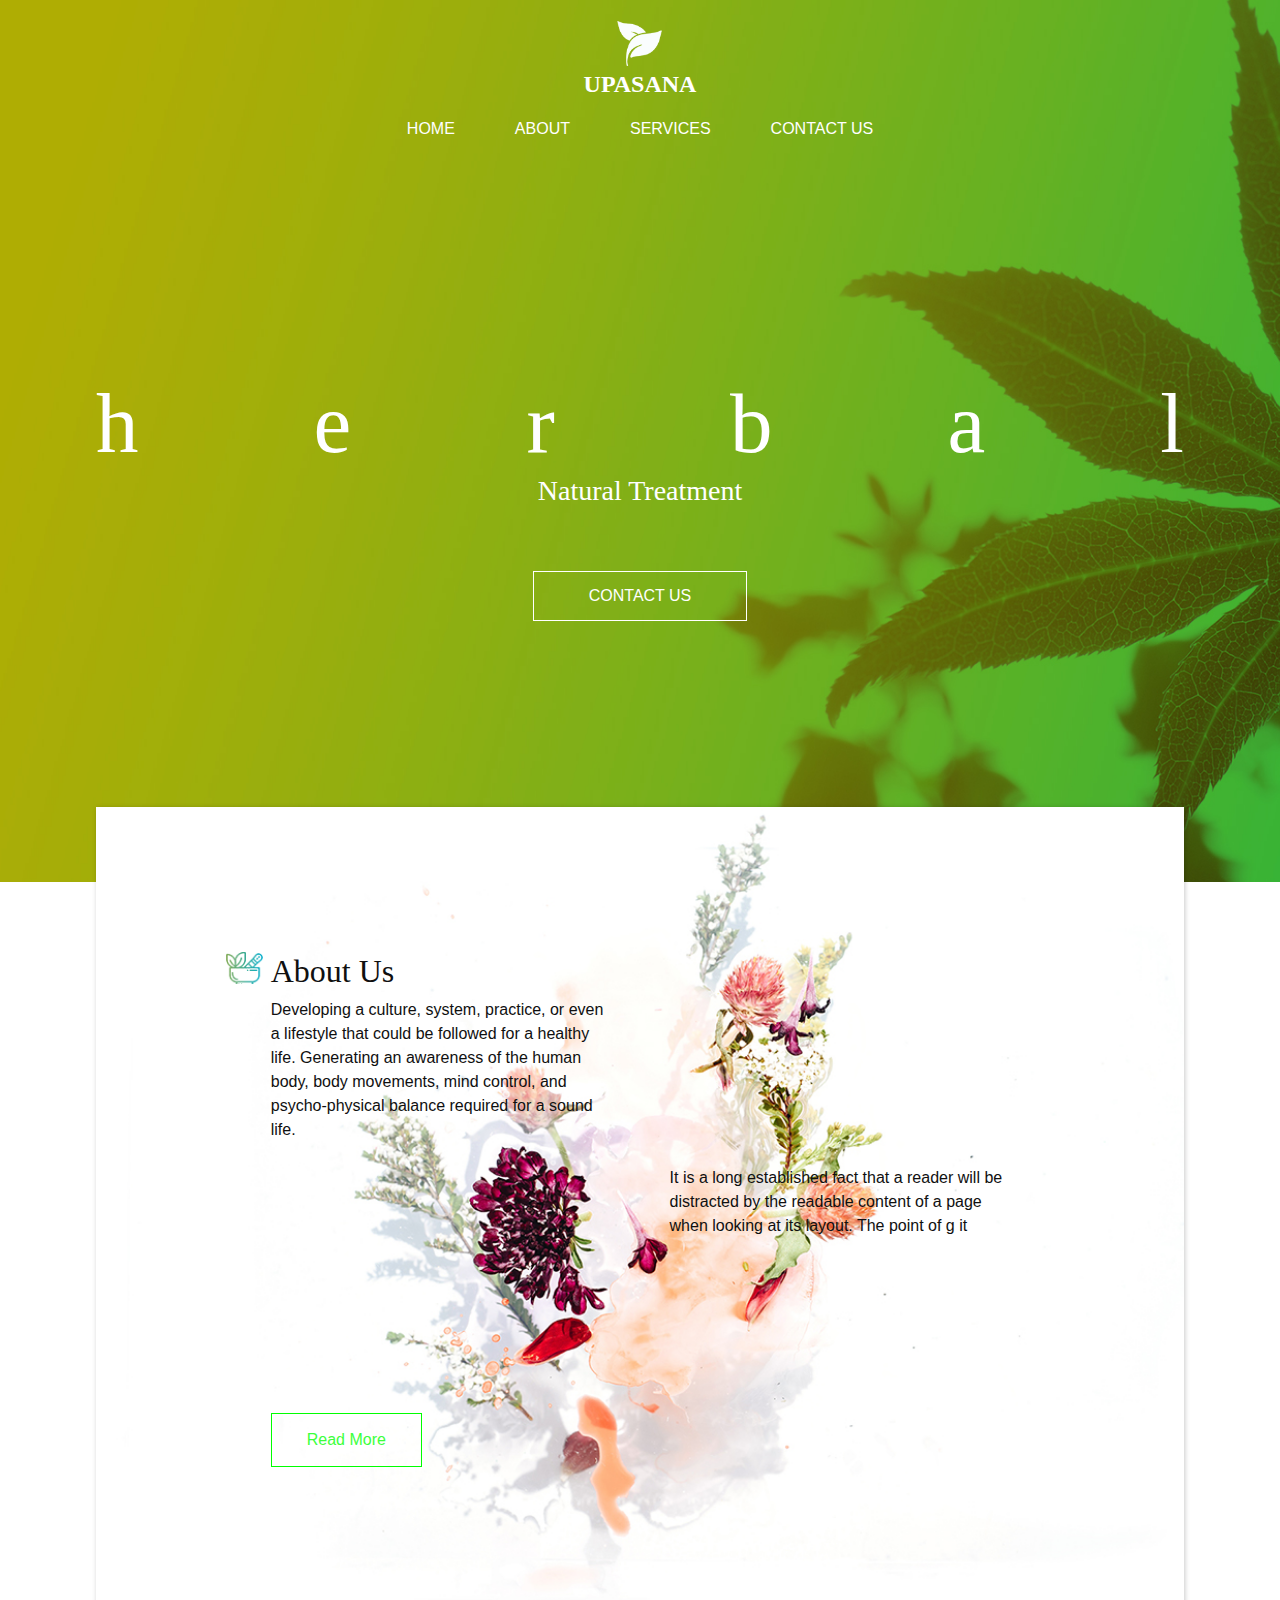
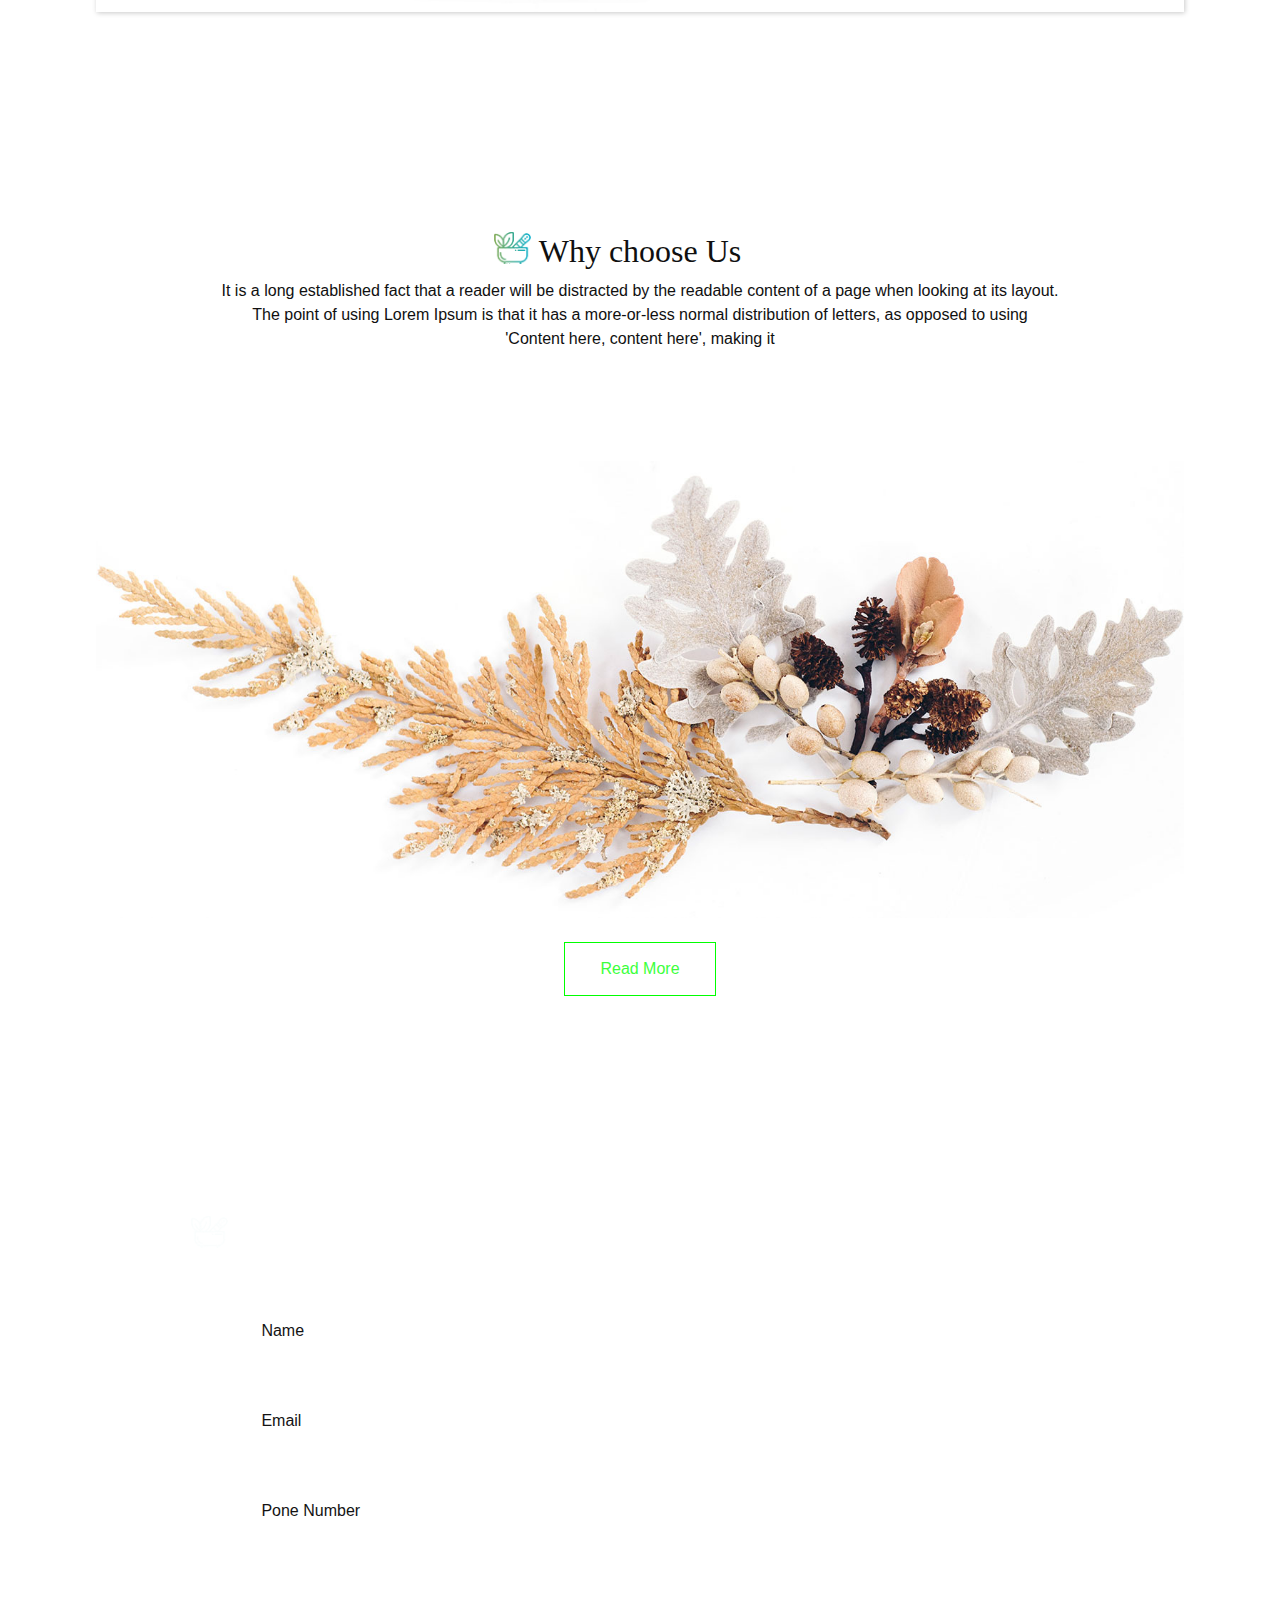
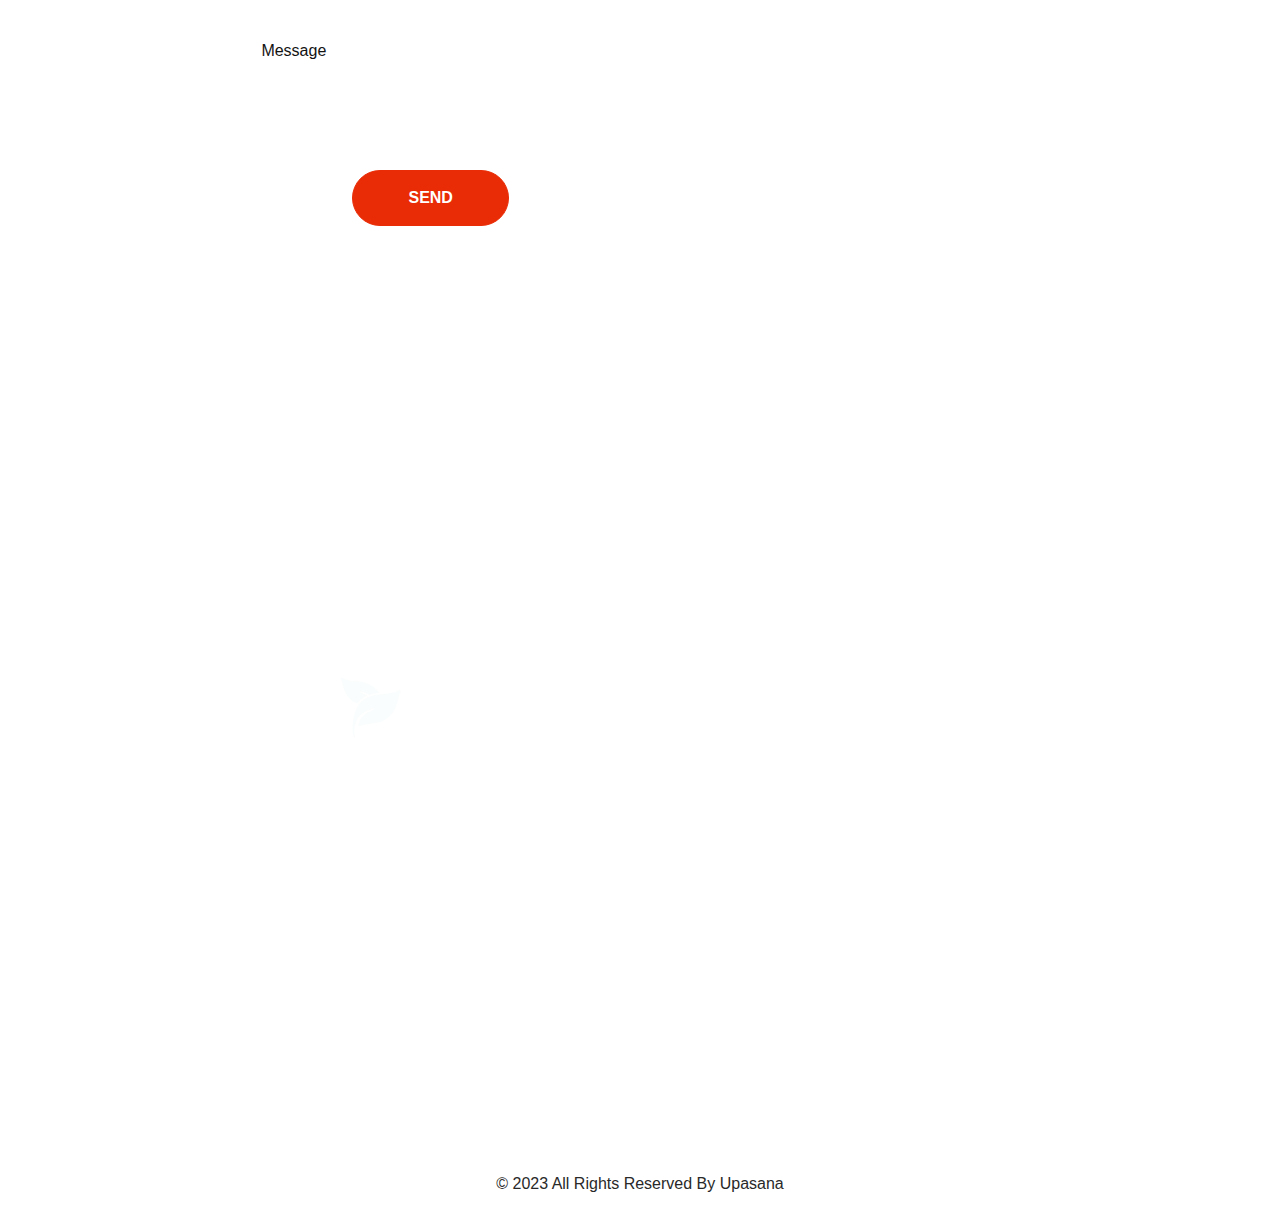
<file: medi-html/index.html>
<!DOCTYPE html>
<html>

<head>
  <!-- Basic -->
  <meta charset="utf-8" />
  <meta http-equiv="X-UA-Compatible" content="IE=edge" />
  <!-- Mobile Metas -->
  <meta name="viewport" content="width=device-width, initial-scale=1, shrink-to-fit=no" />
  <!-- Site Metas -->
  <meta name="keywords" content="" />
  <meta name="description" content="" />
  <meta name="author" content="" />

  <title>Medi</title>

  <!-- slider stylesheet -->
  <link rel="stylesheet" type="text/css"
    href="https://cdnjs.cloudflare.com/ajax/libs/OwlCarousel2/2.1.3/assets/owl.carousel.min.css" />

  <!-- bootstrap core css -->
  <link rel="stylesheet" type="text/css" href="css/bootstrap.css" />

  <!-- Custom styles for this template -->
  <link href="css/style.css" rel="stylesheet" />
  <!-- responsive style -->
  <link href="css/responsive.css" rel="stylesheet" />
</head>

<body>
  <div class="hero_area">
    <!-- header section strats -->
    <header class="header_section">
      <div class="container-fluid">
        <nav class="navbar navbar-expand-lg custom_nav-container pt-3">
          <a class="navbar-brand" href="index.html">
            <img src="images/logo.png" alt="" />
            <span>
              UPASANA
            </span>
          </a>
          <button class="navbar-toggler" type="button" data-toggle="collapse" data-target="#navbarSupportedContent"
            aria-controls="navbarSupportedContent" aria-expanded="false" aria-label="Toggle navigation">
            <span class="navbar-toggler-icon"></span>
          </button>

          <div class="collapse navbar-collapse" id="navbarSupportedContent">
            <div class="d-flex ml-auto flex-column flex-lg-row align-items-center">
              <ul class="navbar-nav  ">
                <li class="nav-item active">
                  <a class="nav-link" href="index.html">Home <span class="sr-only">(current)</span></a>
                </li>
                <li class="nav-item">
                  <a class="nav-link" href="about.html"> About </a>
                </li>
                <li class="nav-item">
                  <a class="nav-link" href="product.html"> Services </a>
                </li>
                
                <li class="nav-item">
                  <a class="nav-link" href="contact.html">Contact us</a>
                </li>
              </ul>
            </div>
          </div>
        </nav>
      </div>
    </header>
    <!-- end header section -->
    <!-- hero section -->
    <section class="hero_section">
      <div class="hero_detail">
        <h1>
          <span>
            h
          </span>
          <span>
            e
          </span>
          <span>
            r
          </span>
          <span>
            b
          </span>
          <span>
            a
          </span>
          <span>
            l
          </span>
        </h1>
        <h3>
          Natural Treatment
          </h2>
      </div>
      <div class="hero_btn-box">
        <a href="">
          Contact Us
        </a>
      </div>
    </section>
    <!-- end hero section -->
  </div>
  <!-- end hero area -->


  <!-- about section -->
  <section class="about_section layout_padding">
    <div class="about_container">
      <div class="container">
        <div class="detail">
          <h2 class="custom_heading">
            About Us
          </h2>
          <p>
            Developing a culture, system, practice, or even a lifestyle that
could be followed for a healthy life. Generating an awareness of the human body, body
movements, mind control, and psycho-physical balance
required for a sound life.
          </p>
          <div>
            <a href="">
              Read More
            </a>
          </div>
        </div>
        <div class="detail-2">
          <p>
            It is a long established fact that a reader will be distracted by the readable content of a page when
            looking at its layout. The point of g it
          </p>
        </div>
      </div>
    </div>
  </section>


  <!-- end about section -->

  


  <!-- end product section -->

  <!-- why section -->

  <section class="why_section layout_padding">
    <div class="container">
      <div class="d-flex flex-column align-items-center text-center">
        <h2 class="custom_heading ">
          Why choose Us
        </h2>
        <p class="">
          It is a long established fact that a reader will be distracted by the readable content of a page when looking
          at its layout. The point of using Lorem Ipsum is that it has a more-or-less normal distribution of letters, as
          opposed to using 'Content here, content here', making it
        </p>
      </div>
    </div>
    <div class="why_container my-4">
      <div class="img_box">
        <img src="images/why-img.jpg" alt="">
      </div>
    </div>
    <div class="d-flex justify-content-center">
      <a href="">
        Read More
      </a>
    </div>
  </section>

  <!-- end why section -->



  <!-- contact section -->

  <section class="contact_section layout_padding">
    <div class="container">
      <div class="col-md-6">
        <div class="d-flex mb-4 ml-4 ml-md-0">
          <h2 class="custom_heading text-center">
            CONTACT US
          </h2>
        </div>
        <form action="">
          <div>
            <input type="text" placeholder="Name" />
          </div>
          <div>
            <input type="email" placeholder="Email" />
          </div>
          <div>
            <input type="text" placeholder="Pone Number" />
          </div>
          <div>
            <input type="text" class="message-box" placeholder="Message" />
          </div>
          <div class="d-flex justify-content-center mt-4 ">
            <button>
              SEND
            </button>
          </div>
        </form>
      </div>
    </div>

  </section>

  <!-- end contact section -->



  <!-- info section -->
  <section class="info_section layout_padding">
    <div class="container layout_padding-top  layout_padding2-bottom">
      <div class="logo-box">
        <a href="index.html">
          <img src="images/info-logo.png" alt="">
        </a>
      </div>
      <div class="info_items">
        <a href="">
          <div class="item ">
            <div class="img-box box-1">
              <img src="images/location-white.png" alt="" />
            </div>
            <div class="detail-box">
              <p>
                It is a long established fact that a reader will be distracted by the readable content of a page when
                looking at its layout. The point of using Lorem
              </p>
            </div>
          </div>
        </a>
        <a href="">
          <div class="item ">
            <div class="img-box box-3">
              <img src="images/envelope-white.png" alt="" />
            </div>
            <div class="detail-box">
              <p>
                demo@gmail.com
              </p>
            </div>
          </div>
        </a>
        <a href="">
          <div class="item ">
            <div class="img-box box-2">
              <img src="images/telephone-white.png" alt="" />
            </div>
            <div class="detail-box">
              <p>
                +02 1234567890
              </p>
            </div>
          </div>
        </a>

      </div>
    </div>
  </section>

  <!-- end info_section -->

  <!-- footer section -->
  <section class="container-fluid footer_section">
    <p>
      &copy; 2023 All Rights Reserved By
      <a href="">Upasana</a>
    </p>
  </section>
  <!-- footer section -->

  <script type="text/javascript" src="js/jquery-3.4.1.min.js"></script>
  <script type="text/javascript" src="js/bootstrap.js"></script>
</body>

</html>
</file>
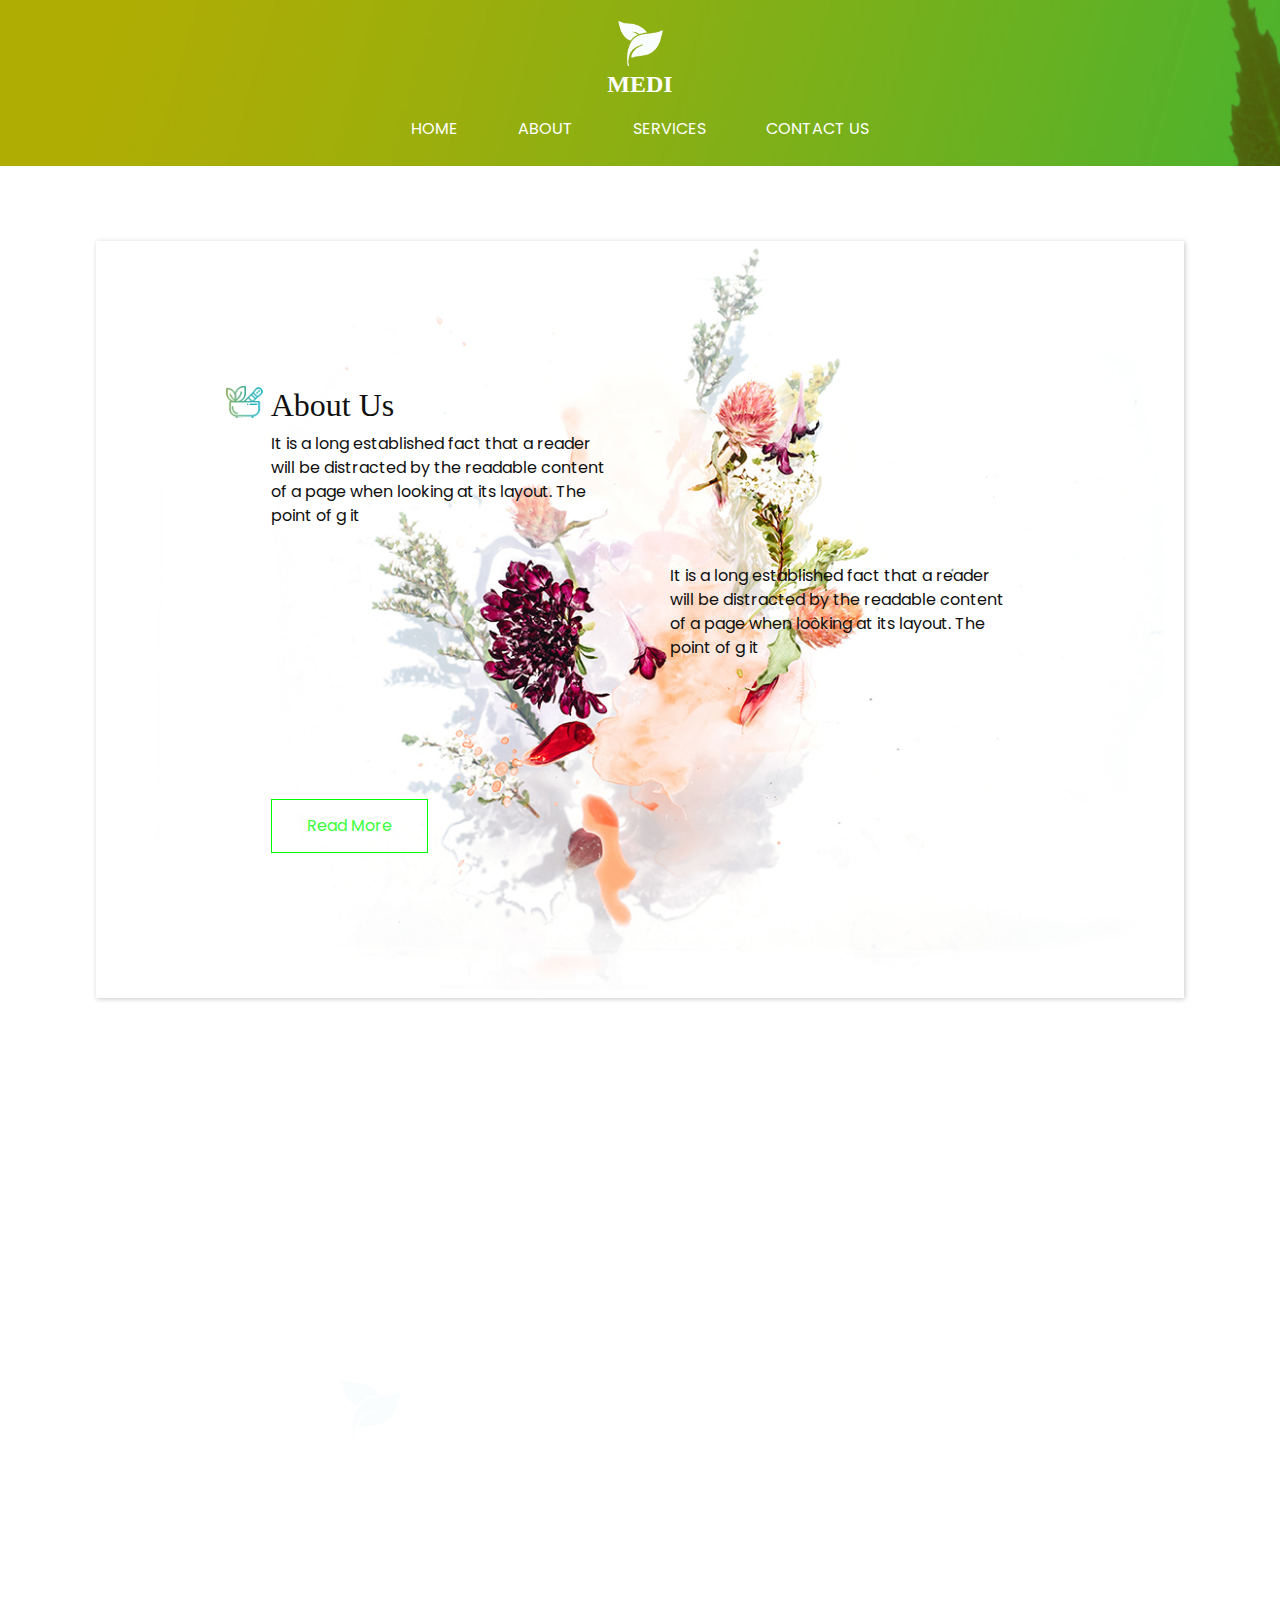
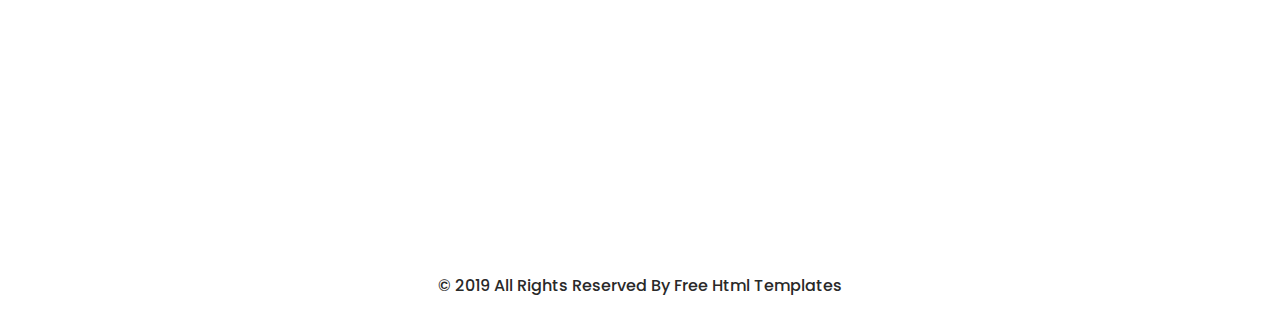
<file: medi-html/about.html>
<!DOCTYPE html>
<html>

<head>
  <!-- Basic -->
  <meta charset="utf-8" />
  <meta http-equiv="X-UA-Compatible" content="IE=edge" />
  <!-- Mobile Metas -->
  <meta name="viewport" content="width=device-width, initial-scale=1, shrink-to-fit=no" />
  <!-- Site Metas -->
  <meta name="keywords" content="" />
  <meta name="description" content="" />
  <meta name="author" content="" />

  <title>Medi</title>

  <!-- slider stylesheet -->
  <link rel="stylesheet" type="text/css"
    href="https://cdnjs.cloudflare.com/ajax/libs/OwlCarousel2/2.1.3/assets/owl.carousel.min.css" />

  <!-- bootstrap core css -->
  <link rel="stylesheet" type="text/css" href="css/bootstrap.css" />

  <!-- fonts style -->
  <link href="https://fonts.googleapis.com/css?family=Dosis:400,500|Poppins:400,700&display=swap" rel="stylesheet" />
  <!-- Custom styles for this template -->
  <link href="css/style.css" rel="stylesheet" />
  <!-- responsive style -->
  <link href="css/responsive.css" rel="stylesheet" />
</head>

<body class="sub_page">
  <div class="hero_area">
    <!-- header section strats -->
    <header class="header_section">
      <div class="container-fluid">
        <nav class="navbar navbar-expand-lg custom_nav-container pt-3">
          <a class="navbar-brand" href="index.html">
            <img src="images/logo.png" alt="" />
            <span>
              Medi
            </span>
          </a>
          <button class="navbar-toggler" type="button" data-toggle="collapse" data-target="#navbarSupportedContent"
            aria-controls="navbarSupportedContent" aria-expanded="false" aria-label="Toggle navigation">
            <span class="navbar-toggler-icon"></span>
          </button>

          <div class="collapse navbar-collapse" id="navbarSupportedContent">
            <div class="d-flex ml-auto flex-column flex-lg-row align-items-center">
              <ul class="navbar-nav  ">
                <li class="nav-item active">
                  <a class="nav-link" href="index.html">Home <span class="sr-only">(current)</span></a>
                </li>
                <li class="nav-item">
                  <a class="nav-link" href="about.html"> About </a>
                </li>
                <li class="nav-item">
                  <a class="nav-link" href="product.html">Services </a>
                </li>
                
                <li class="nav-item">
                  <a class="nav-link" href="contact.html">Contact us</a>
                </li>
              </ul>
            </div>
          </div>
        </nav>
      </div>
    </header>
    <!-- end header section -->
  </div>
  <!-- end hero area -->


  <!-- about section -->
  <section class="about_section layout_padding">
    <div class="about_container">
      <div class="container">
        <div class="detail">
          <h2 class="custom_heading">
            About Us
          </h2>
          <p>
            It is a long established fact that a reader will be distracted by the readable content of a page when
            looking at its layout. The point of g it
          </p>
          <div>
            <a href="">
              Read More
            </a>
          </div>
        </div>
        <div class="detail-2">
          <p>
            It is a long established fact that a reader will be distracted by the readable content of a page when
            looking at its layout. The point of g it
          </p>
        </div>
      </div>
    </div>
  </section>


  <!-- end about section -->



  <!-- info section -->
  <section class="info_section layout_padding">
    <div class="container layout_padding-top  layout_padding2-bottom">
      <div class="logo-box">
        <a href="index.html">
          <img src="images/info-logo.png" alt="">
        </a>
      </div>
      <div class="info_items">
        <a href="">
          <div class="item ">
            <div class="img-box box-1">
              <img src="images/location-white.png" alt="" />
            </div>
            <div class="detail-box">
              <p>
                It is a long established fact that a reader will be distracted by the readable content of a page when
                looking at its layout. The point of using Lorem
              </p>
            </div>
          </div>
        </a>
        <a href="">
          <div class="item ">
            <div class="img-box box-3">
              <img src="images/envelope-white.png" alt="" />
            </div>
            <div class="detail-box">
              <p>
                demo@gmail.com
              </p>
            </div>
          </div>
        </a>
        <a href="">
          <div class="item ">
            <div class="img-box box-2">
              <img src="images/telephone-white.png" alt="" />
            </div>
            <div class="detail-box">
              <p>
                +02 1234567890
              </p>
            </div>
          </div>
        </a>

      </div>
    </div>
  </section>

  <!-- end info_section -->

  <!-- footer section -->
  <section class="container-fluid footer_section">
    <p>
      &copy; 2019 All Rights Reserved By
      <a href="https://html.design/">Free Html Templates</a>
    </p>
  </section>
  <!-- footer section -->

  <script type="text/javascript" src="js/jquery-3.4.1.min.js"></script>
  <script type="text/javascript" src="js/bootstrap.js"></script>
</body>

</html>
</file>
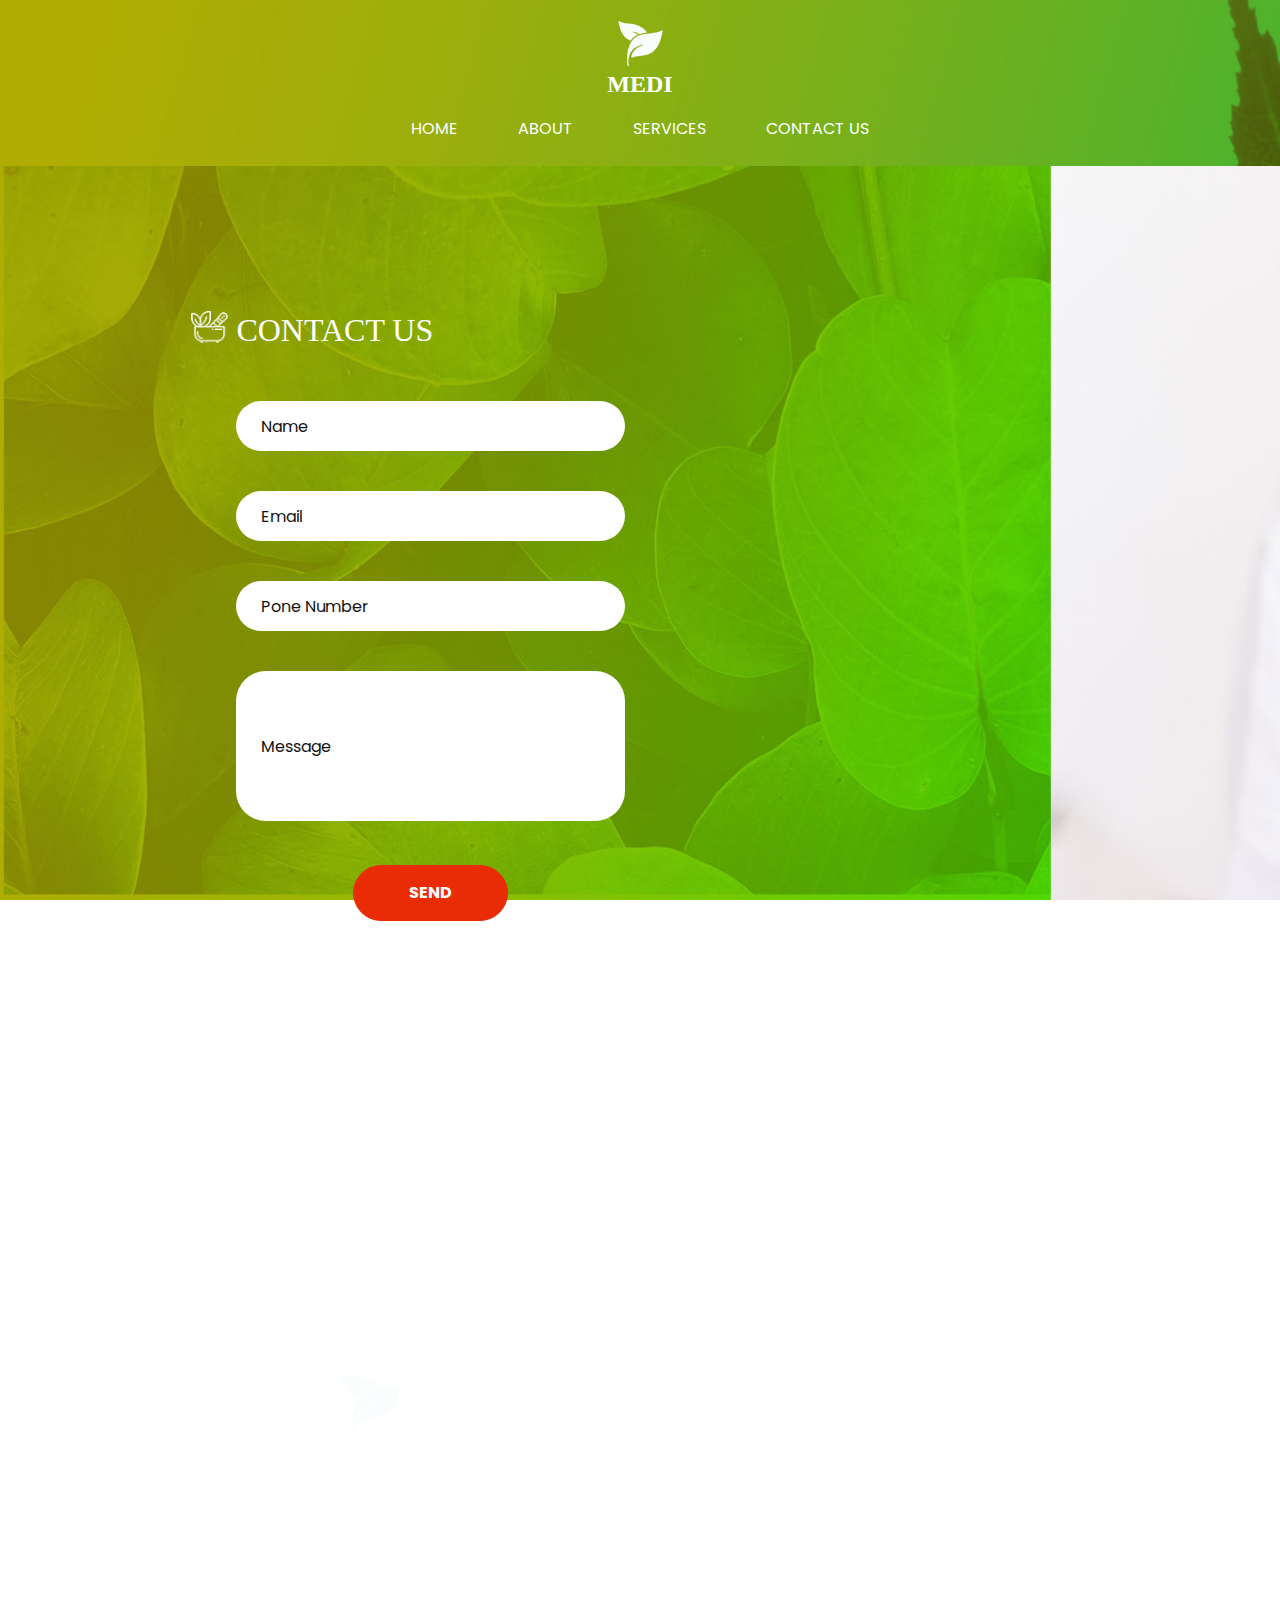
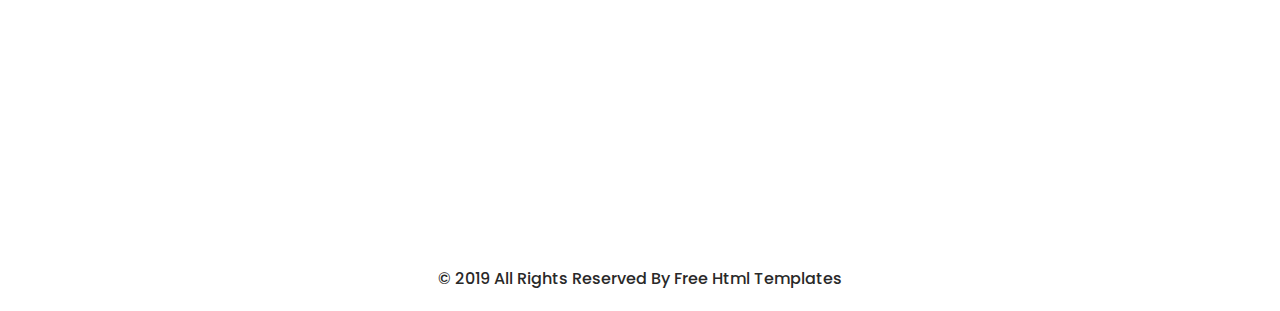
<file: medi-html/contact.html>
<!DOCTYPE html>
<html>

<head>
  <!-- Basic -->
  <meta charset="utf-8" />
  <meta http-equiv="X-UA-Compatible" content="IE=edge" />
  <!-- Mobile Metas -->
  <meta name="viewport" content="width=device-width, initial-scale=1, shrink-to-fit=no" />
  <!-- Site Metas -->
  <meta name="keywords" content="" />
  <meta name="description" content="" />
  <meta name="author" content="" />

  <title>Medi</title>

  <!-- slider stylesheet -->
  <link rel="stylesheet" type="text/css"
    href="https://cdnjs.cloudflare.com/ajax/libs/OwlCarousel2/2.1.3/assets/owl.carousel.min.css" />

  <!-- bootstrap core css -->
  <link rel="stylesheet" type="text/css" href="css/bootstrap.css" />

  <!-- fonts style -->
  <link href="https://fonts.googleapis.com/css?family=Dosis:400,500|Poppins:400,700&display=swap" rel="stylesheet" />
  <!-- Custom styles for this template -->
  <link href="css/style.css" rel="stylesheet" />
  <!-- responsive style -->
  <link href="css/responsive.css" rel="stylesheet" />
</head>

<body class="sub_page">
  <div class="hero_area">
    <!-- header section strats -->
    <header class="header_section">
      <div class="container-fluid">
        <nav class="navbar navbar-expand-lg custom_nav-container pt-3">
          <a class="navbar-brand" href="index.html">
            <img src="images/logo.png" alt="" />
            <span>
              Medi
            </span>
          </a>
          <button class="navbar-toggler" type="button" data-toggle="collapse" data-target="#navbarSupportedContent"
            aria-controls="navbarSupportedContent" aria-expanded="false" aria-label="Toggle navigation">
            <span class="navbar-toggler-icon"></span>
          </button>

          <div class="collapse navbar-collapse" id="navbarSupportedContent">
            <div class="d-flex ml-auto flex-column flex-lg-row align-items-center">
              <ul class="navbar-nav  ">
                <li class="nav-item active">
                  <a class="nav-link" href="index.html">Home <span class="sr-only">(current)</span></a>
                </li>
                <li class="nav-item">
                  <a class="nav-link" href="about.html"> About </a>
                </li>
                <li class="nav-item">
                  <a class="nav-link" href="product.html"> Services </a>
                </li>

                <li class="nav-item">
                  <a class="nav-link" href="contact.html">Contact us</a>
                </li>
              </ul>
            </div>
          </div>
        </nav>
      </div>
    </header>
    <!-- end header section -->
  </div>
  <!-- end hero area -->





  <!-- contact section -->

  <section class="contact_section layout_padding">
    <div class="container">
      <div class="col-md-6">
        <div class="d-flex mb-4 ml-4 ml-md-0">
          <h2 class="custom_heading text-center">
            CONTACT US
          </h2>
        </div>
        <form action="">
          <div>
            <input type="text" placeholder="Name" />
          </div>
          <div>
            <input type="email" placeholder="Email" />
          </div>
          <div>
            <input type="text" placeholder="Pone Number" />
          </div>
          <div>
            <input type="text" class="message-box" placeholder="Message" />
          </div>
          <div class="d-flex justify-content-center mt-4 ">
            <button>
              SEND
            </button>
          </div>
        </form>
      </div>
    </div>

  </section>

  <!-- end contact section -->


  <!-- info section -->
  <section class="info_section layout_padding">
    <div class="container layout_padding-top  layout_padding2-bottom">
      <div class="logo-box">
        <a href="index.html">
          <img src="images/info-logo.png" alt="">
        </a>
      </div>
      <div class="info_items">
        <a href="">
          <div class="item ">
            <div class="img-box box-1">
              <img src="images/location-white.png" alt="" />
            </div>
            <div class="detail-box">
              <p>
                It is a long established fact that a reader will be distracted by the readable content of a page when
                looking at its layout. The point of using Lorem
              </p>
            </div>
          </div>
        </a>
        <a href="">
          <div class="item ">
            <div class="img-box box-3">
              <img src="images/envelope-white.png" alt="" />
            </div>
            <div class="detail-box">
              <p>
                demo@gmail.com
              </p>
            </div>
          </div>
        </a>
        <a href="">
          <div class="item ">
            <div class="img-box box-2">
              <img src="images/telephone-white.png" alt="" />
            </div>
            <div class="detail-box">
              <p>
                +02 1234567890
              </p>
            </div>
          </div>
        </a>

      </div>
    </div>
  </section>

  <!-- end info_section -->

  <!-- footer section -->
  <section class="container-fluid footer_section">
    <p>
      &copy; 2019 All Rights Reserved By
      <a href="https://html.design/">Free Html Templates</a>
    </p>
  </section>
  <!-- footer section -->

  <script type="text/javascript" src="js/jquery-3.4.1.min.js"></script>
  <script type="text/javascript" src="js/bootstrap.js"></script>
</body>

</html>
</file>
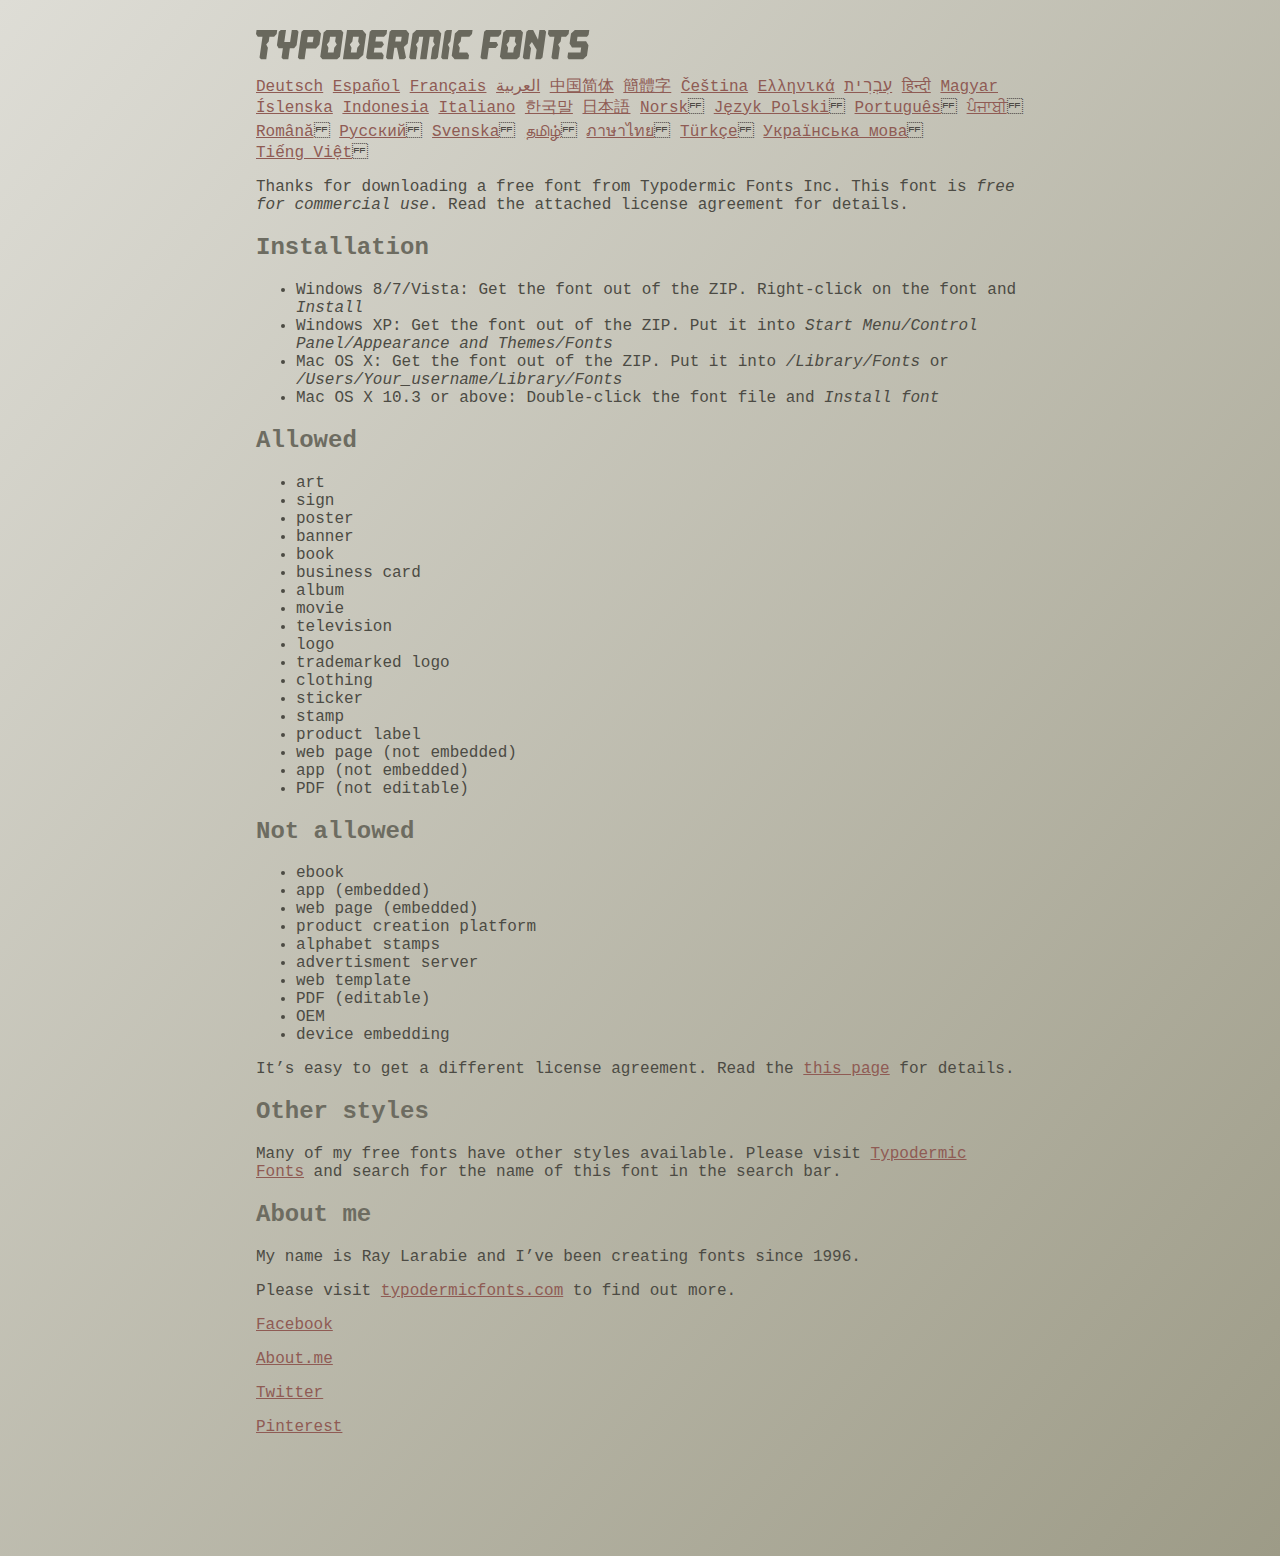
<file: medi-html/fonts/ethnocentric/read-this.html>
<head>
<meta http-equiv="Content-Type" content="text/html; charset=utf-8">
<title>Typodermic Fonts Inc. Freeware Font instructions 2014</title>
<style type="text/css">
body {
	margin:30px 20% 120px 20%;
	padding:0px;
	font-family:Consolas, Courier, sans-serif;
	color:#4c4b44;
	background-color:#c2c1b3;

/* IE10 Consumer Preview */ 
background-image: -ms-linear-gradient(top left, #DEDDD6 0%, #9D9B87 100%);

/* Mozilla Firefox */ 
background-image: -moz-linear-gradient(top left, #DEDDD6 0%, #9D9B87 100%);

/* Opera */ 
background-image: -o-linear-gradient(top left, #DEDDD6 0%, #9D9B87 100%);

/* Webkit (Safari/Chrome 10) */ 
background-image: -webkit-gradient(linear, left top, right bottom, color-stop(0, #DEDDD6), color-stop(1, #9D9B87));

/* Webkit (Chrome 11+) */ 
background-image: -webkit-linear-gradient(top left, #DEDDD6 0%, #9D9B87 100%);

/* W3C Markup, IE10 Release Preview */ 
background-image: linear-gradient(to bottom right, #DEDDD6 0%, #9D9B87 100%);

	}
h2 {color:#6d6c61;}
a {color:#8f5b54;}
a:hover {color:#ffffff; background-color:#9a998c;}
</style>
</head>

<body>

<svg width="350px" height="30px">
	<path fill="#69685D" d="M0,4.006L0.554,0h20.674l-0.553,4.006l-2.559,2.772h-4.688l-0.682,4.816l-2.515,3.026l1.663,3.07
		l-1.62,11.594H4.987l-1.448-1.79l2.94-20.716H1.791L0,4.006z"/>
	<path fill="#69685D" d="M35.8,0h5.285l1.408,1.791l-1.876,13.343l-2.515,3.111h-4.264l-1.534,11.04h-5.286l-1.449-1.79l1.322-9.25
		h-4.263l-1.705-3.111l1.875-13.343L24.76,0h5.242l-1.706,12.064h5.799L35.8,0z"/>
	<path fill="#69685D" d="M62.09,0l2.899,3.453L63.412,14.58l-3.496,3.962h-9.805l-1.491,10.742h-5.244l-1.493-1.79l3.625-25.704
		L47.469,0H62.09z M50.965,12.362h5.797l0.81-5.583h-5.799L50.965,12.362z"/>
	<path fill="#69685D" d="M64.256,26.642l3.367-24.041L70.523,0h14.664l2.132,2.601l-3.368,24.041l-2.856,2.643H66.431L64.256,26.642
		z M73.335,11.595l-2.514,3.026l1.663,3.07l-0.683,4.816H77.6l0.68-4.816l2.516-3.07l-1.663-3.026l0.681-4.816h-5.796L73.335,11.595
		z"/>
	<path fill="#69685D" d="M86.926,29.285L91.017,0h15.518l3.581,4.307l-2.899,20.673l-4.774,4.305H86.926z M96.345,11.595
		l-2.515,3.026l1.664,3.07l-0.683,4.816h5.798l0.681-4.816l2.516-3.07l-1.663-3.026l0.681-4.816h-5.796L96.345,11.595z"/>
	<path fill="#69685D" d="M127.114,29.285h-15.473l-1.492-1.79l3.624-25.704L115.731,0h15.389l-0.554,4.006l-2.557,2.772h-7.971
		l-0.684,4.816h6.906l1.662,3.026l-2.515,3.111h-6.905l-0.683,4.775h8.057l1.791,2.771L127.114,29.285z"/>
	<path fill="#69685D" d="M150.21,0l2.898,3.453l-1.405,9.977l-3.881,3.452l2.217,10.613l-1.748,1.79h-4.944l-2.387-11.553h-2.6
		l-1.622,11.553h-5.241l-1.493-1.79l3.624-25.704L135.588,0H150.21z M145.691,6.779h-5.796l-0.683,4.816h5.799L145.691,6.779z"/>
	<path fill="#69685D" d="M159.92,29.285h-5.242l-1.492-1.79l3.41-24.042L160.432,0h21.911l2.897,3.453l-3.409,24.042l-1.876,1.79
		h-5.284l1.617-11.594l2.517-3.07l-1.662-3.026l0.681-4.816h-4.092l-3.154,22.506h-6.522l3.155-22.506h-4.134l-0.683,4.816
		l-2.515,3.026l1.663,3.07L159.92,29.285z"/>
	<path fill="#69685D" d="M191.879,29.285h-5.244l-1.492-1.79l3.624-25.704L190.728,0h5.242l-1.619,11.595l-2.516,3.026l1.663,3.07
		L191.879,29.285z"/>
	<path fill="#69685D" d="M213.018,25.279l-0.554,4.006h-13.854l-2.899-3.494l3.156-22.338L202.702,0h13.854l-0.555,4.006
		l-2.558,2.772h-8.1l-0.683,4.816l-2.515,3.026l1.663,3.07l-0.683,4.816h8.1L213.018,25.279z"/>
	<path fill="#69685D" d="M226.007,29.285l-1.492-1.79l3.624-25.704L230.1,0h15.473l-0.554,4.006l-2.557,2.772h-8.058l-0.724,5.115
		h6.818l1.664,3.07l-2.557,3.11h-6.82l-1.535,11.211H226.007z"/>
	<path fill="#69685D" d="M243.903,26.642l3.368-24.041L250.17,0h14.663l2.131,2.601l-3.367,24.041l-2.855,2.643h-14.664
		L243.903,26.642z M252.983,11.595l-2.516,3.026l1.662,3.07l-0.681,4.816h5.796l0.684-4.816l2.515-3.07l-1.664-3.026l0.684-4.816
		h-5.798L252.983,11.595z"/>
	<path fill="#69685D" d="M280.639,19.822l-4.731-7.758l-2.516,3.069l1.662,3.069l-1.533,11.082h-5.244l-1.493-1.79l3.626-25.704
		L272.37,0h4.773l4.902,9.677L283.41,0h5.285l1.407,1.791l-3.623,25.704l-1.877,1.79h-5.285L280.639,19.822z"/>
	<path fill="#69685D" d="M291.926,4.006L292.48,0h20.674l-0.554,4.006l-2.557,2.772h-4.691l-0.681,4.816l-2.516,3.026l1.664,3.07
		l-1.621,11.594h-5.285l-1.451-1.79l2.942-20.716h-4.689L291.926,4.006z"/>
	<path fill="#69685D" d="M325.168,17.478h-9.209l-2.387-3.923l1.45-10.102L318.857,0h14.452l-0.682,4.86l-1.621,1.918h-9.506
		l-0.64,4.561h9.208l2.388,3.878l-1.493,10.572l-3.836,3.494h-14.579l-1.107-1.917l0.682-4.86h12.362L325.168,17.478z"/>
</svg>

<br>

<p translate="no">

<a href="http://translate.google.com/translate?hl=en&sl=en&tl=de&u=http://typodermicfonts.com/wp-content/uploads/2014/02/read-this.html&sandbox=0&usg=ALkJrhivq6___mill12Uw6fPvMWyJxstkw">Deutsch</a>

<a href="http://translate.google.com/translate?hl=en&sl=en&tl=es&u=http://typodermicfonts.com/wp-content/uploads/2014/02/read-this.html&sandbox=0&usg=ALkJrhjAt3cpinDeMTX6Ro8UcZFqaE8K5Q">Español</a>

<a href="http://translate.google.com/translate?hl=en&sl=en&tl=fr&u=http://typodermicfonts.com/wp-content/uploads/2014/02/read-this.html&sandbox=0&usg=ALkJrhjObLPhFyyhwigF-dBoOZ3eXYdDsw">Français</a>

<a href="http://translate.google.com/translate?hl=en&sl=en&tl=ar&u=http://typodermicfonts.com/wp-content/uploads/2014/02/read-this.html&sandbox=0&usg=ALkJrhg2hs-st3zodt-AjmoeuPHfyJsTEg">العربية</a>

<a href="http://translate.google.com/translate?hl=en&sl=en&tl=zh-CN&u=http://typodermicfonts.com/wp-content/uploads/2014/02/read-this.html&sandbox=0&usg=ALkJrhiilVnjG1Ks0DN7UyRqbKExhxAT-Q">中国简体</a>

<a href="http://translate.google.com/translate?hl=en&sl=en&tl=zh-TW&u=http://typodermicfonts.com/wp-content/uploads/2014/02/read-this.html&sandbox=0&usg=ALkJrhiSCPRAYToARlHI4kxIK9eCIFKQhw">簡體字</a>

<a href="http://translate.google.com/translate?hl=en&sl=en&tl=cs&u=http://typodermicfonts.com/wp-content/uploads/2014/02/read-this.html&sandbox=0&usg=ALkJrhj3z2HOOmCXLT-ApYW2SCeBvTGvTA">Čeština</a>

<a href="http://translate.google.com/translate?hl=en&sl=en&tl=el&u=http://typodermicfonts.com/wp-content/uploads/2014/02/read-this.html&sandbox=0&usg=ALkJrhhoORG-43TvZ2NVrll3T0oyOZE0VA">Ελληνικά</a>

<a href="http://translate.google.com/translate?hl=en&sl=en&tl=iw&u=http://typodermicfonts.com/wp-content/uploads/2014/02/read-this.html&sandbox=0&usg=ALkJrhiP4kLXdDxVNuV6-9tHJ8Tbt-1xKw">עִבְרִית</a>

<a href="http://translate.google.com/translate?hl=en&sl=en&tl=hi&u=http://typodermicfonts.com/wp-content/uploads/2014/02/read-this.html&sandbox=0&usg=ALkJrhhJmUufReWrMTSaGKPPOqV7q5jpGQ">हिन्दी</a>

<a href="http://translate.google.com/translate?hl=en&sl=en&tl=hu&u=http://typodermicfonts.com/wp-content/uploads/2014/02/read-this.html&sandbox=0&usg=ALkJrhgfcL_UwP3jkr6Vvq35rkhETFuTug">Magyar</a>

<a href="http://translate.google.com/translate?hl=en&sl=en&tl=is&u=http://typodermicfonts.com/wp-content/uploads/2014/02/read-this.html&sandbox=0&usg=ALkJrhjpK9lELyRP50Vv3RNgqCJDb6d-GQ">Íslenska</a>

<a href="http://translate.google.com/translate?hl=en&sl=en&tl=id&u=http://typodermicfonts.com/wp-content/uploads/2014/02/read-this.html&sandbox=0&usg=ALkJrhiExV3gmyXBUVqcwNiGiUWQSRrgIQ">Indonesia</a>

<a href="http://translate.google.com/translate?hl=en&sl=en&tl=it&u=http://typodermicfonts.com/wp-content/uploads/2014/02/read-this.html&sandbox=0&usg=ALkJrhgMr2_uulaLYRSFz8C34rtcbN6XEg">Italiano</a>

<a href="http://translate.google.com/translate?hl=en&sl=en&tl=ko&u=http://typodermicfonts.com/wp-content/uploads/2014/02/read-this.html&sandbox=0&usg=ALkJrhhl_nNXiOMIiBERq879UXH1XYfZGw">한국말</a>

<a href="http://translate.google.com/translate?hl=en&ie=UTF8&prev=_t&sl=en&tl=ja&u=http://typodermicfonts.com/wp-content/uploads/2014/02/read-this.html&sandbox=0&usg=ALkJrhi2FvSFgSUub72-Sq2moIRAosCiLA">日本語</a>

<a href="http://translate.google.com/translate?hl=en&sl=en&tl=no&u=http://typodermicfonts.com/wp-content/uploads/2014/02/read-this.html&sandbox=0&usg=ALkJrhhnf9AGd5hfxwA04e1w-tfYPha1ww">Norsk</a>
<a href="http://translate.google.com/translate?hl=en&sl=en&tl=pl&u=http://typodermicfonts.com/wp-content/uploads/2014/02/read-this.html&sandbox=0&usg=ALkJrhjZTe5eJRrZffLe0zgqEHPrMb8pOQ">Język&nbsp;Polski</a>
<a href="http://translate.google.com/translate?hl=en&sl=en&tl=pt-BR&u=http://typodermicfonts.com/wp-content/uploads/2014/02/read-this.html&sandbox=0&usg=ALkJrhg-zp3i6AcZCv02ONjZ5YvkcCFDBw">Português</a>
<a href="http://translate.google.com/translate?hl=en&sl=en&tl=pa&u=http://typodermicfonts.com/wp-content/uploads/2014/02/read-this.html&sandbox=0&usg=ALkJrhhPEMoYvW59_DJT7y6fxgG2IMh23A">ਪੰਜਾਬੀ</a>
<a href="http://translate.google.com/translate?hl=en&sl=en&tl=ro&u=http://typodermicfonts.com/wp-content/uploads/2014/02/read-this.html&sandbox=0&usg=ALkJrhgD0R8zxuQQh-YmFpQTJdvjhAYm2A">Română</a>
<a href="http://translate.google.com/translate?hl=en&sl=en&tl=ru&u=http://typodermicfonts.com/wp-content/uploads/2014/02/read-this.html&sandbox=0&usg=ALkJrhgI6c7Pd-FCcipT4xc2NPTefj5JJg">Русский</a>
<a href="http://translate.google.com/translate?hl=en&sl=en&tl=sv&u=http://typodermicfonts.com/wp-content/uploads/2014/02/read-this.html&sandbox=0&usg=ALkJrhhA8gW_-rjCbZQ5TK46zFMB3_StEQ">Svenska</a>
<a href="http://translate.google.com/translate?hl=en&sl=en&tl=ta&u=http://typodermicfonts.com/wp-content/uploads/2014/02/read-this.html&sandbox=0&usg=ALkJrhiwxxCEPzu3pHBXP-fbTZaOzYqe3g">தமிழ்</a>
<a href="http://translate.google.com/translate?hl=en&sl=en&tl=th&u=http://typodermicfonts.com/wp-content/uploads/2014/02/read-this.html&sandbox=0&usg=ALkJrhjP1N1DRUB1M81k5mi5KnRtt5C2-Q">ภาษาไทย</a>
<a href="http://translate.google.com/translate?hl=en&sl=en&tl=tr&u=http://typodermicfonts.com/wp-content/uploads/2014/02/read-this.html&sandbox=0&usg=ALkJrhiTYbD039OWznCcGyQnMy89_v-1gA">Türkçe</a>
<a href="http://translate.google.com/translate?hl=en&sl=en&tl=uk&u=http%3A%2F%2Ftypodermicfonts.com%2Fwp-content%2Fuploads%2F2014%2F02%2Fread-this.html">Українська&nbsp;мова</a>
<a href="http://translate.google.com/translate?hl=en&sl=en&tl=vi&u=http://typodermicfonts.com/wp-content/uploads/2014/02/read-this.html&sandbox=0&usg=ALkJrhirTQPOLCZognLpxOvJQT_158y07A">Tiếng&nbsp;Việt</a>
</p>


<p>Thanks for downloading a free font from <span translate="no">Typodermic Fonts Inc.</span> This font is <em>free for commercial use</em>. Read the attached license agreement for details.</p>


<h2>Installation</h2>

<ul>
<li>Windows 8/7/Vista: Get the font out of the ZIP. Right-click on the font and <em>Install</em>
<li>Windows XP: Get the font out of the ZIP. Put it into <cite translate="no">Start Menu/Control Panel/Appearance and Themes/Fonts</cite>
<li>Mac OS X: Get the font out of the ZIP. Put it into <cite translate="no">/Library/Fonts</cite> or <cite translate="no">/Users/Your_username/Library/Fonts</cite>
<li>Mac OS X 10.3 or above: Double-click the font file and <em>Install font</em>
</ul>


<h2>Allowed</h2>

<ul>
<li>art
<li>sign
<li>poster
<li>banner
<li>book
<li>business card
<li>album
<li>movie
<li>television
<li>logo
<li>trademarked logo
<li>clothing
<li>sticker
<li>stamp
<li>product label
<li>web page (not embedded)
<li>app (not embedded)
<li>PDF (not editable)
</ul>

<h2>Not allowed</h2>

<ul>
<li>ebook
<li>app (embedded)
<li>web page (embedded)
<li>product creation platform
<li>alphabet stamps
<li>advertisment server
<li>web template
<li>PDF (editable)
<li>OEM
<li>device embedding
</ul>

<p>It&rsquo;s easy to get a different license agreement. Read the <a href="http://typodermicfonts.com/custom/">this page</a> for details.</p>

<h2>Other styles</h2>

<p>Many of my free fonts have other styles available. Please visit <a href="http://typodermicfonts.com">Typodermic Fonts</a> and search for the name of this font in the search bar.</p>


<h2>About me</h2>

<p>My name is <span translate="no">Ray Larabie</span> and I&rsquo;ve been creating fonts since 1996.</p>

<p>Please visit <a href="http://typodermicfonts.com">typodermicfonts.com</a> to find out more.</p>

<p translate="no"><a href="https://www.facebook.com/pages/Typodermic-Fonts/7153899975">Facebook</a></p>
<p translate="no"><a href="http://about.me/raylarabie/#">About.me</a></p>
<p translate="no"><p><a href="https://twitter.com/typodermic">Twitter</a></p>
<p translate="no"><p><a href="http://www.pinterest.com/plywood747/">Pinterest</a></p>

</body>
</file>
<file: medi-html/css/style.css>
@font-face {
  font-family: "Ethnocentric";
  src: url("../fonts/ethnocentric/ethnocentric rg.ttf") format("ttf");
  font-weight: 400;
}

@font-face {
  font-family: "Ethnocentric";
  src: url("../fonts/ethnocentric/ethnocentric rg it.ttf") format("ttf");
  font-weight: 400;
}

@font-face {
  font-family: "poppins";
  src: url("../fonts/ethnocentric/Poppins-Regular.ttf") format("ttf");
  font-weight: 400;
}

@font-face {
  font-family: "poppins";
  src: url("../fonts/ethnocentric/Poppins-Bold.ttf") format("ttf");
  font-weight: bold;
}

h1,
h2,
h3 {
  font-family: "Ethnocentric";
}

body {
  font-family: "poppins", sans-serif;
  color: #101010;
  background-color: #ffffff;
}

.layout_padding {
  padding: 75px 0;
}

.layout_padding2 {
  padding: 45px 0;
}

.layout_padding2-top {
  padding-top: 45px;
}

.layout_padding2-bottom {
  padding-bottom: 45px;
}

.layout_padding-top {
  padding-top: 75px;
}

.layout_padding-bottom {
  padding-bottom: 75px;
}

.custom_heading {
  position: relative;
}

.custom_heading::before {
  position: absolute;
  content: "";
  left: -45px;
  width: 37px;
  height: 32px;
  background-image: url(../images/herbal.png);
  background-size: cover;
}

/*header section*/
.hero_area {
  height: 98vh;
  background-image: url(../images/hero.jpg);
  background-size: cover;
  background-attachment: fixed;
}

.sub_page .hero_area {
  height: auto;
}

.hero_area.sub_pages {
  height: auto;
}

.header_section .container-fluid {
  padding-right: 25px;
  padding-left: 25px;
}

.header_section .nav_container {
  margin: 0 auto;
}

.custom_nav-container.navbar-expand-lg .navbar-nav .nav-link {
  padding: 10px 30px;
  color: #ffffff;
  text-align: center;
  text-transform: uppercase;
}

a,
a:hover,
a:focus {
  text-decoration: none;
}

a:hover,
a:focus {
  color: initial;
}

.btn,
.btn:focus {
  outline: none !important;
  -webkit-box-shadow: none;
          box-shadow: none;
}

.navbar-brand,
.navbar-brand:hover {
  text-transform: uppercase;
  font-weight: bold;
  font-size: 24px;
  color: #fafcfd;
}

.custom_nav-container .nav_search-btn {
  background-image: url(../images/search-icon.png);
  background-size: 22px;
  background-repeat: no-repeat;
  background-position-y: 7px;
  width: 35px;
  height: 35px;
  padding: 0;
  border: none;
}

.navbar-brand {
  display: -webkit-box;
  display: -ms-flexbox;
  display: flex;
  -webkit-box-align: center;
      -ms-flex-align: center;
          align-items: center;
  -webkit-box-orient: vertical;
  -webkit-box-direction: normal;
      -ms-flex-direction: column;
          flex-direction: column;
  align-items: center;
  margin-right: 0;
}

.navbar-brand img {
  width: 45px;
}

.navbar-brand span {
  font-size: 24px;
  font-weight: 700;
  color: #ffffff;
  font-family: "Ethnocentric";
}

.custom_nav-container {
  z-index: 99999;
  padding: 15px 0;
  -webkit-box-orient: vertical;
  -webkit-box-direction: normal;
      -ms-flex-direction: column;
          flex-direction: column;
  -webkit-box-align: center;
      -ms-flex-align: center;
          align-items: center;
}

.custom_nav-container .navbar-toggler {
  outline: none;
}

.custom_nav-container .navbar-toggler .navbar-toggler-icon {
  background-image: url(../images/menu.png);
  background-size: 35px;
}

/*end header section*/
.hero_section {
  text-align: center;
  color: #ffffff;
  display: -webkit-box;
  display: -ms-flexbox;
  display: flex;
  -webkit-box-orient: vertical;
  -webkit-box-direction: normal;
      -ms-flex-direction: column;
          flex-direction: column;
  -webkit-box-pack: center;
      -ms-flex-pack: center;
          justify-content: center;
  height: 75%;
}

.hero_section h1 {
  font-size: 85px;
  display: -webkit-box;
  display: -ms-flexbox;
  display: flex;
  -webkit-box-pack: justify;
      -ms-flex-pack: justify;
          justify-content: space-between;
  width: 85%;
  margin: 0 auto;
}

.hero_section .hero_btn-box a {
  display: inline-block;
  padding: 12px 55px;
  background-color: transparent;
  border: 1.5px solid #ffffff;
  color: #ffffff;
  margin-top: 55px;
  text-transform: uppercase;
}

.hero_section .hero_btn-box a:hover {
  background-color: #ffffff;
  color: #00ff00;
}

.sub_page .about_section .about_container {
  margin-top: 0;
}

.about_section .about_container {
  width: 85%;
  margin-left: auto;
  margin-right: auto;
  padding: 75px 45px;
  background-image: url(../images/about.jpg);
  background-size: auto 100%;
  background-color: #fff;
  background-position: center;
  background-repeat: no-repeat;
  margin-top: -150px;
  -webkit-box-shadow: 1px 1px 5px 0px rgba(0, 0, 0, 0.21);
  box-shadow: 1px 1px 5px 0px rgba(0, 0, 0, 0.21);
}

.about_section .about_container .container {
  display: -webkit-box;
  display: -ms-flexbox;
  display: flex;
  -webkit-box-pack: justify;
      -ms-flex-pack: justify;
          justify-content: space-between;
}

.about_section .about_container .container > div {
  width: 46%;
}

.about_section .detail a {
  display: inline-block;
  padding: 14px 35px;
  background-color: transparent;
  border: 1.5px solid #00ff00;
  color: #00ff00;
  color: #3cff3c;
  margin-top: 75%;
}

.about_section .detail a:hover {
  background-color: #00ff00;
  color: #ffffff;
}

.about_section .detail-2 {
  display: -webkit-box;
  display: -ms-flexbox;
  display: flex;
  -webkit-box-orient: vertical;
  -webkit-box-direction: normal;
      -ms-flex-direction: column;
          flex-direction: column;
  -webkit-box-pack: end;
      -ms-flex-pack: end;
          justify-content: flex-end;
}

.product_section .container {
  display: -webkit-box;
  display: -ms-flexbox;
  display: flex;
  -ms-flex-wrap: wrap;
      flex-wrap: wrap;
}

.product_section .img-box {
  margin: 1%;
  display: -webkit-box;
  display: -ms-flexbox;
  display: flex;
}



.product_section a {
  display: inline-block;
  padding: 14px 35px;
  background-color: transparent;
  border: 1.5px solid #00ff00;
  color: #00ff00;
  color: #3cff3c;
}

.product_section a:hover {
  background-color: #00ff00;
  color: #ffffff;
}

.why_section .why_container .img_box {
  width: 85%;
  margin: 0 auto;
}

.why_section .why_container .img_box img {
  width: 100%;
}

.why_section a {
  display: inline-block;
  padding: 14px 35px;
  background-color: transparent;
  border: 1.5px solid #00ff00;
  color: #00ff00;
  color: #3cff3c;
}

.why_section a:hover {
  background-color: #00ff00;
  color: #ffffff;
}

.contact_section {
  color: #fff;
  background: url(../images/contact-bg.jpg);
  background-size: cover;
  background-repeat: no-repeat;
  background-attachment: fixed;
}

.contact_section h2::before {
  background-image: url(../images/herbal-white.png);
}

.contact_section input {
  width: 100%;
  border: 0;
  height: 50px;
  border-radius: 30px;
  margin: 20px 0;
  padding-left: 25px;
  background-color: #ffffff;
  outline: none;
  color: #101010;
}

.contact_section input::-webkit-input-placeholder {
  color: #131313;
}

.contact_section input:-ms-input-placeholder {
  color: #131313;
}

.contact_section input::-ms-input-placeholder {
  color: #131313;
}

.contact_section input::placeholder {
  color: #131313;
}

.contact_section input.message-box {
  height: 150px;
}

.contact_section button {
  background-color: #e92c06;
  padding: 15px 55px;
  outline: none;
  border: none;
  border-radius: 30px;
  border: 1px solid #e92c06;
  color: #fff;
  font-weight: bold;
}

.contact_section button:hover {
  color: #e92c06;
  background-color: transparent;
}

.client_section .client_container {
  width: 90%;
  margin: 0 auto;
  display: -webkit-box;
  display: -ms-flexbox;
  display: flex;
  -webkit-box-align: center;
      -ms-flex-align: center;
          align-items: center;
}

.client_section .img_box {
  display: -webkit-box;
  display: -ms-flexbox;
  display: flex;
  -webkit-box-align: center;
      -ms-flex-align: center;
          align-items: center;
  -webkit-box-pack: center;
      -ms-flex-pack: center;
          justify-content: center;
  min-width: 225px;
  min-height: 225px;
  border-radius: 100%;
  background: -webkit-gradient(linear, left top, right top, from(#afad04), to(#5da802));
  background: linear-gradient(to right, #afad04, #5da802);
  margin-right: 15px;
}

.client_section .img_box img {
  width: 75%;
}

.client_section .detail_box {
  padding: 25px;
  background: -webkit-gradient(linear, left top, left bottom, from(#afad04), to(#5da802));
  background: linear-gradient(to bottom, #afad04, #5da802);
  color: #ffffff;
  display: -webkit-box;
  display: -ms-flexbox;
  display: flex;
  -webkit-box-align: center;
      -ms-flex-align: center;
          align-items: center;
}

.client_section .detail_box h5 {
  font-weight: bold;
  display: -webkit-box;
  display: -ms-flexbox;
  display: flex;
  -webkit-box-orient: vertical;
  -webkit-box-direction: normal;
      -ms-flex-direction: column;
          flex-direction: column;
  -webkit-box-align: center;
      -ms-flex-align: center;
          align-items: center;
  margin-right: 35px;
}

.client_section .carousel-indicators {
  -webkit-box-pack: end;
      -ms-flex-pack: end;
          justify-content: flex-end;
  width: 90%;
  margin: 0 auto;
  bottom: 30px;
}

.client_section .carousel-indicators li {
  background-color: #0f0f0f;
  margin: 0;
  height: 15px;
  width: 35px;
  opacity: 1;
}

.client_section .carousel-indicators li.active {
  background-color: #46a102;
}

.info_section {
  background-image: url(../images/info-bg.jpg);
  background-size: cover;
  background-attachment: fixed;
}

.info_section .logo-box {
  width: 200px;
  margin: 0 auto 75px auto;
}

.info_section .logo-box img {
  width: 100%;
}

.info_items {
  width: 65%;
  margin: 0 auto;
  display: -webkit-box;
  display: -ms-flexbox;
  display: flex;
  -webkit-box-orient: vertical;
  -webkit-box-direction: normal;
      -ms-flex-direction: column;
          flex-direction: column;
  -webkit-box-align: center;
      -ms-flex-align: center;
          align-items: center;
  -webkit-box-pack: justify;
      -ms-flex-pack: justify;
          justify-content: space-between;
}

.info_items .item {
  display: -webkit-box;
  display: -ms-flexbox;
  display: flex;
  -webkit-box-orient: vertical;
  -webkit-box-direction: normal;
      -ms-flex-direction: column;
          flex-direction: column;
  -webkit-box-align: center;
      -ms-flex-align: center;
          align-items: center;
  text-align: center;
  margin-bottom: 25px;
}

.info_items .item .img-box {
  width: 50px;
  border-radius: 100%;
  background-repeat: no-repeat;
  background-position: center;
  margin-bottom: 15px;
}

.info_items .item .img-box img {
  width: 100%;
}

.info_items .item .detail-box {
  margin-top: 10px;
  color: #fff;
}

.info_items {
  position: relative;
}

.info_items a {
  position: relative;
}

/* footer section*/
.footer_section {
  background-color: #ffffff;
  padding: 20px;
  font-weight: 500;
}

.footer_section p {
  color: #292929;
  margin: 0;
  text-align: center;
}

.footer_section a {
  color: #292929;
}

/* end footer section*/
/*# sourceMappingURL=style.css.map */
/* product section */

#section-2{
	overflow: hidden;
	margin-top: 10em;
	padding-top: 1em;
	border-top: 1px solid rgba(0, 0, 0, 0.2);
	text-align: center;
}
.row #column1,
.row #column2,
.row #column3{
		float: left;
		width: 320px;
		padding: 80px 40px 80px 40px;
}
.column-title h2{
	margin: 1em 0em;
	font-size: 1.6em;
	font-weight: 800;
}
.button {
	text-decoration: none;
	text-align: center;
	display: inline-block;
	font-size: 16px;
	background-color: #4CAF50;
	color: white;
	border: 2px solid #4CAF50;
	padding: 16px 32px;
	margin: 4px 2px;
	-webkit-transition-duration: 0.4s; /* Safari */
	transition-duration: 0.4s;
	cursor: pointer;
}
	
.button:hover {
	background-color: white;
	color: #4CAF50;
}
.container{
	padding: 70px 13%;
	display: grid;
	grid-template-columns: repeat(auto-fit, minmax(300px, auto));
	gap: 1.5rem;
	align-items: center;
	cursor: pointer;
}
.container-box{
	display: flex;
	align-items: center;
	gap: 1.8rem;
	border: 1px solid #e9ecef;
	border-radius: 20px;
	padding: 20px 30px;
	box-shadow: -11.729px -11.729px 32px rgb(255 255 255 / 15%);
	transition: all .40s ease;
}
.container-box:hover{
	transform: translateY(-15px);
}
.container-text h4{
	font-size: 20px;
	font-weight: 700;
	margin-bottom: 4px;
}
.container-text p{
	font-size: var(--p-font);
	color: var(--second-color);
	font-weight: 500;
}

.center-text{
	text-align: center;
}
.center-text h5{
	color: var(--main-color);
	font-size: 16px;
	font-weight: 600;
	letter-spacing: 1px;
	margin-bottom: 20px;
}
.center-text h2{
	font-size: var(--h2-font);
	line-height: 1.2;
}
.categories-content{
	display: grid;
	grid-template-columns: repeat(auto-fit, minmax(300px, auto));
	gap: 1.5rem;
	align-items: center;
	cursor: pointer;
	text-align: center;
	margin-top: 4rem;
}
.box img{
	height: auto;
	width: 110px;
	margin-bottom: 20px;
}
.box{
	padding: 2px 60px;
	border: 1px solid #e9ecef;
	border-radius: 20px;
	box-shadow: -11.729px -11.729px 32px rgb(255 255 255 / 15%);
	transition: all .40s ease;
}
.box:hover{
	transform: translateY(-15px);
}
.box h3{
	font-size: 20px;
	font-weight: 700;
	margin-bottom: 30px;
	line-height: 1.3;
	transition: all .40s ease;
}
.box h3:hover{
	color: var(--main-color);
}
.box p{
	font-size: var(--p-font);
	color: var(--second-color);
	font-weight: 500;
}
.main-btn{
	text-align: center;
	margin-top: 5rem;
}
.btn{
	display: inline-block;
	padding: 16px 30px;
	font-size: var(--p-font);
	font-weight: 700;
	background: var(--main-color);
	color: var(--bg-color);
	border-radius: 30px;
	transition: all .40s ease;
}
.btn:hover{
	transform: scale(0.9) translateY(-5px);
}

.courses{
	background: url(../img/coursebg.png);
	background-size: cover;
	background-position: center;
}

.courses-content{
	display: grid;
	grid-template-columns: repeat(auto-fit, minmax(400px, auto));
	gap: 6rem;
	align-items: center;
	margin-top: 4rem;
	cursor: pointer;
	border-radius: 15px;
}
.row{
	background: var(--bg-color);
	padding: 0px 0px 10px 0px;
	border-radius: 20px;
	box-shadow: 0px 5px 40px rgb(19 8 73 / 13%);
	transition: all .40s ease;
}
.row:hover{
	transform: translateY(-10px);
}
.row img{
	width: 100%;
	height: 320px;
	object-fit: cover;
	border-radius: 15px 15px 0px 0px;
}
.courses-text{
	padding: 35px 20px;
}
.courses-text h5{
	color: var(--main-color);
	font-size: 18px;
	font-weight: 700;
}
.courses-text h3{
	font-size: 24px;
	font-weight: 700;
	line-height: 34px;
	margin: 15px 0 15px;
	transition: all .40s ease;
}
.courses-text h3:hover{
	color: var(--main-color);
}
.courses-text h6{
	color: #696969;
	font-size: var(--p-font);
	font-weight: 400;
	line-height: 30px;
	letter-spacing: 1px;
	margin-bottom: 30px;
}
.rating{
	display: flex;
	align-items: center;
	flex-wrap: wrap;
	justify-content: space-between;
}
.star i{
	color: var(--main-color);
	margin-right: 2px;
	font-size: 17px;
}
.review p{
	color: #696969;
	font-size: var(--p-font);
	font-weight: 400;
	letter-spacing: 1px;
}

.cta-content{
	display: grid;
	grid-template-columns: repeat(auto-fit, minmax(170px, auto));
	gap: 2rem;
	align-items: center;
	text-align: center;
	margin-top: 5rem;
}
</file>
<file: medi-html/css/responsive.css>
@media (max-width: 1120px) {
    .hero_area {
        height: auto;
    }

    .hero_btn-box {
        margin-bottom: 150px;
    }


}

@media (max-width: 992px) {
    .custom_nav-container {
        flex-direction: row;
    }
}

@media (max-width: 768px) {
    .about_section .about_container .container {
        flex-direction: column;
    }

    .about_section .about_container {
        width: 90%;
    }

    .about_section .about_container .container>div {
        width: 95%;
    }

    .about_section .detail a {
        margin: 25px auto 35px auto;
    }

    .about_section .detail a {

        background-color: #00ff00;
        color: #ffffff;

    }

    .client_section .client_container {
        width: 100%;
    }

    .client_section .carousel-indicators {
        justify-content: center;
    }
}

@media (max-width: 576px) {
    .hero_section h1 {
        font-size: 58px;
    }

    .product_section .container {
        flex-direction: column;
        align-items: center;
    }

    .product_section .img-box.box-1,
    .product_section .img-box.box-3,
    .product_section .img-box.box-2,
    .product_section .img-box.box-4 {
        width: auto;
        margin: 15px 25px;

    }

    .client_section .client_container {
        flex-direction: column;
    }

    .client_section .img_box {
        margin-bottom: 25px;
    }

    .client_section .detail_box {
        flex-direction: column;
        text-align: center;
    }

    .client_section .detail_box h5 {
        flex-direction: row;
    }

}

@media (max-width: 480px) {
    .hero_section h1 {
        font-size: 36px;
    }
}

@media (max-width: 420px) {}

@media (max-width: 360px) {}

@media (min-width: 1200px) {
    .container {
        max-width: 1170px;
    }
}
</file>
